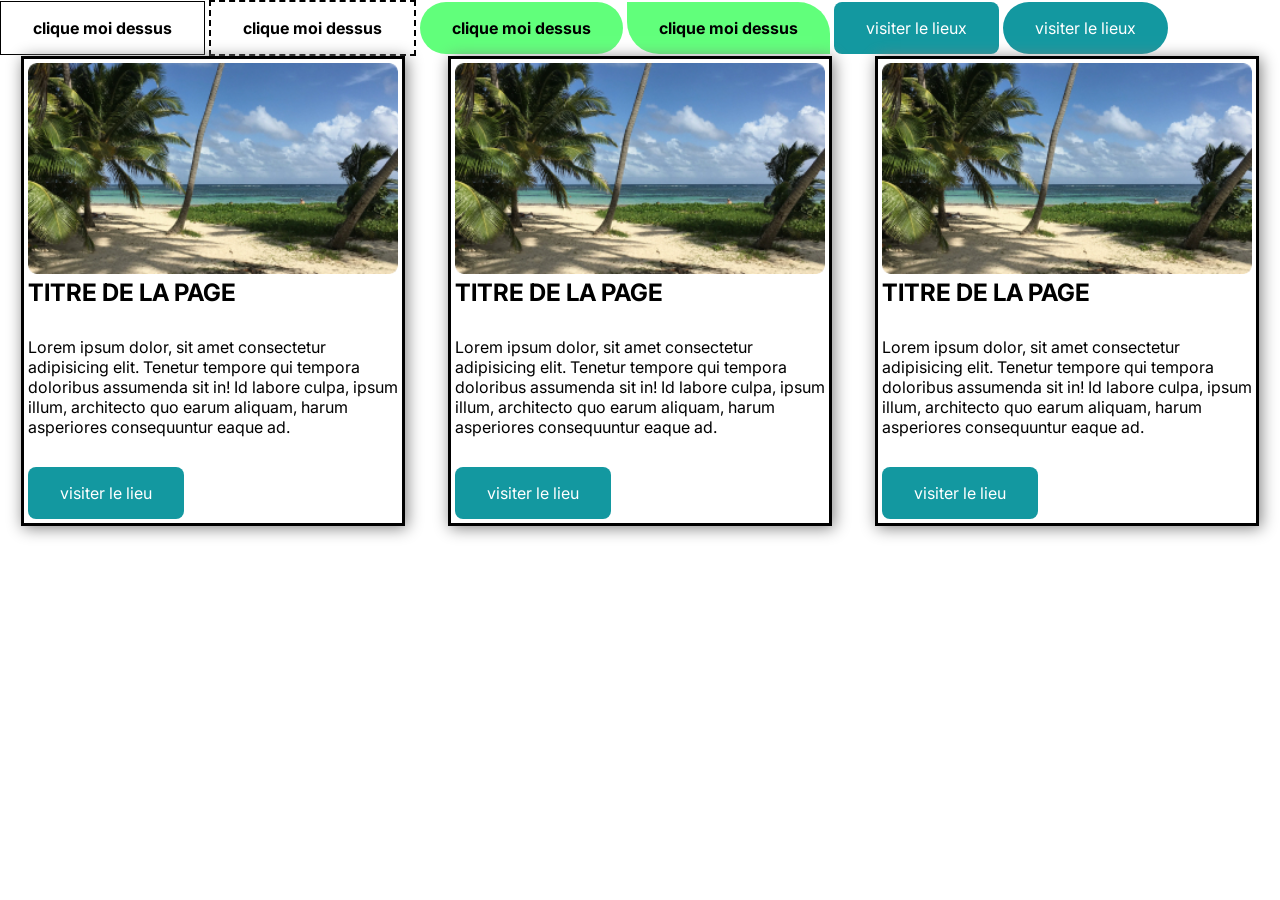
<file: composant correction.html>
<!DOCTYPE html>
<html lang="en">
<head>
    <meta charset="UTF-8">
    <meta name="viewport" content="width=device-width, initial-scale=1.0">
    <title>Document</title>
    <link rel="stylesheet" href="style-composant correction.css">
</head>
<body>

    <a href=""class="btn border gras black">clique moi dessus</a>
    <a href=""class="btn pointille gras black">clique moi dessus</a>
    <a href="" class="green btn radius gras black">clique moi dessus</a>
    <a href="" class="green btn gras black radiusoriginal">clique moi dessus</a>
    <a href="" class="blue btn radius8 white" >visiter le lieux</a>
    <a href=""class="blue btn radius white">visiter le lieux</a>
<section class="flex spacearound">
    <div class="card">
    <img src="asset/voyage.jpg" alt="" class="taille-image">
    <h2>TITRE DE LA PAGE</h2 class="decaler-hautbas">
    <P class="decaler-hautbas">Lorem ipsum dolor, sit amet consectetur adipisicing elit. Tenetur tempore qui tempora doloribus assumenda sit in! Id labore culpa, ipsum illum, architecto quo earum aliquam, harum asperiores consequuntur eaque ad.</P>

    <a href="" class="white blue radius8 btn decaler-hautbas">visiter le lieu</a>
</div>
<div class="card">
    <img src="asset/voyage.jpg" alt="" class="taille-image">
    <h2>TITRE DE LA PAGE</h2 class="decaler-hautbas">
    <P class="decaler-hautbas">Lorem ipsum dolor, sit amet consectetur adipisicing elit. Tenetur tempore qui tempora doloribus assumenda sit in! Id labore culpa, ipsum illum, architecto quo earum aliquam, harum asperiores consequuntur eaque ad.</P>

    <a href="" class="white blue radius8 btn decaler-hautbas">visiter le lieu</a>
</div>
<div class="card">
    <img src="asset/voyage.jpg" alt="" class="taille-image">
    <h2>TITRE DE LA PAGE</h2 class="decaler-hautbas">
    <P class="decaler-hautbas">Lorem ipsum dolor, sit amet consectetur adipisicing elit. Tenetur tempore qui tempora doloribus assumenda sit in! Id labore culpa, ipsum illum, architecto quo earum aliquam, harum asperiores consequuntur eaque ad.</P>

    <a href="" class="white blue radius8 btn decaler-hautbas">visiter le lieu</a>
</div>
</section>
</body>
</html>
</file>
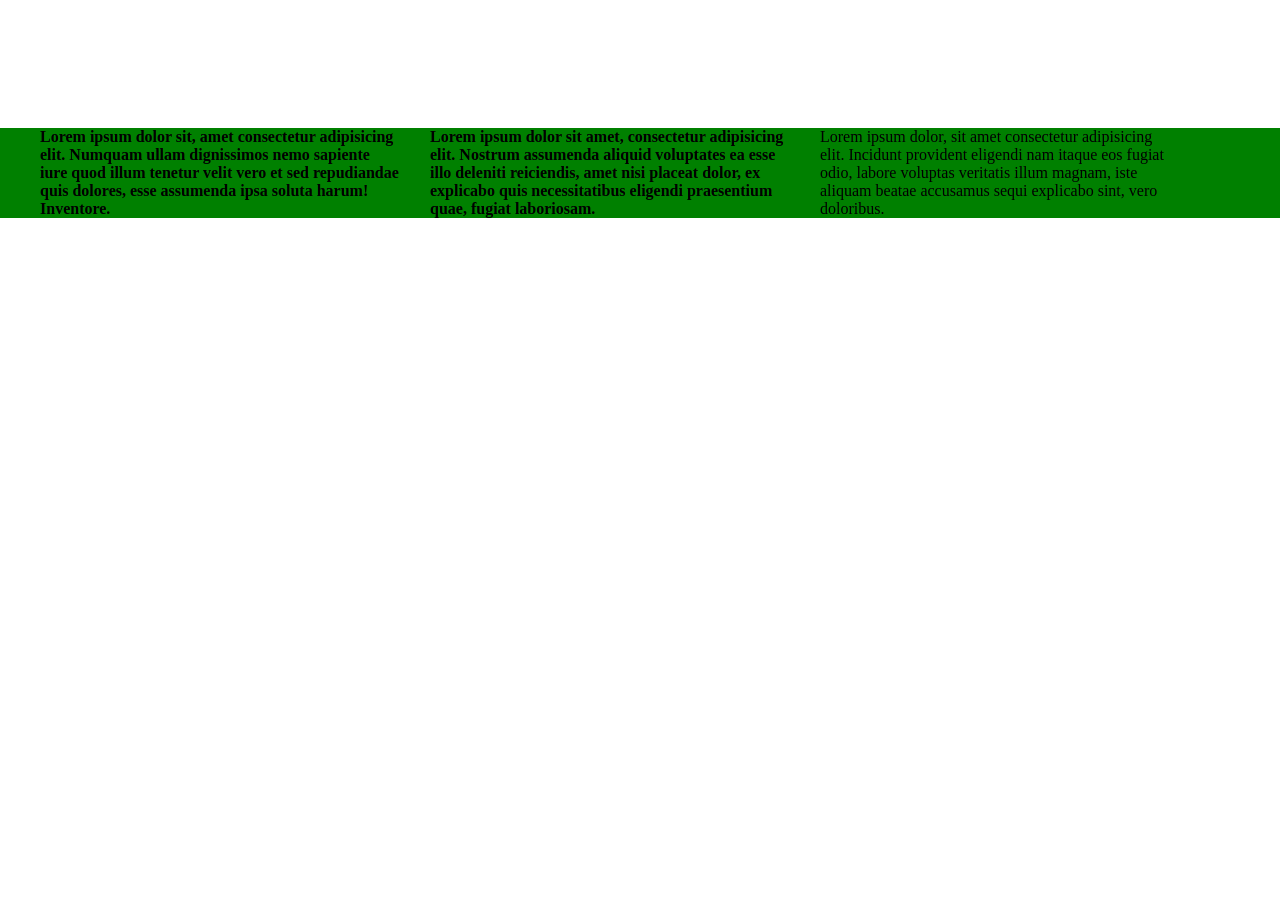
<file: framework.html>
<!DOCTYPE html>
<html lang="en">

<head>
    <meta charset="UTF-8">
    <meta name="viewport" content="width=device-width, initial-scale=1.0">
    <title>Document</title>
    <link rel="stylesheet" href="style-framework.css">
</head>

<body>
    <section class="bggreen">

        <div class="flex spacebetween mt128 container1200">
            <p class="w-30 bold">Lorem ipsum dolor sit, amet consectetur adipisicing elit. Numquam ullam dignissimos
                nemo sapiente iure quod illum tenetur velit vero et sed repudiandae quis dolores, esse assumenda ipsa
                soluta harum! Inventore.

            <p class="w-30 bold">Lorem ipsum dolor sit amet, consectetur adipisicing elit. Nostrum assumenda aliquid
                voluptates ea esse illo deleniti reiciendis, amet nisi placeat dolor, ex explicabo quis necessitatibus
                eligendi praesentium quae, fugiat laboriosam.

            <p class="w-30">Lorem ipsum dolor, sit amet consectetur adipisicing elit. Incidunt provident eligendi nam
                itaque eos fugiat odio, labore voluptas veritatis illum magnam, iste aliquam beatae accusamus sequi
                explicabo sint, vero doloribus.</p>
            </p>
            </p>
        </div>
    </section>
</body>

</html>
</file>
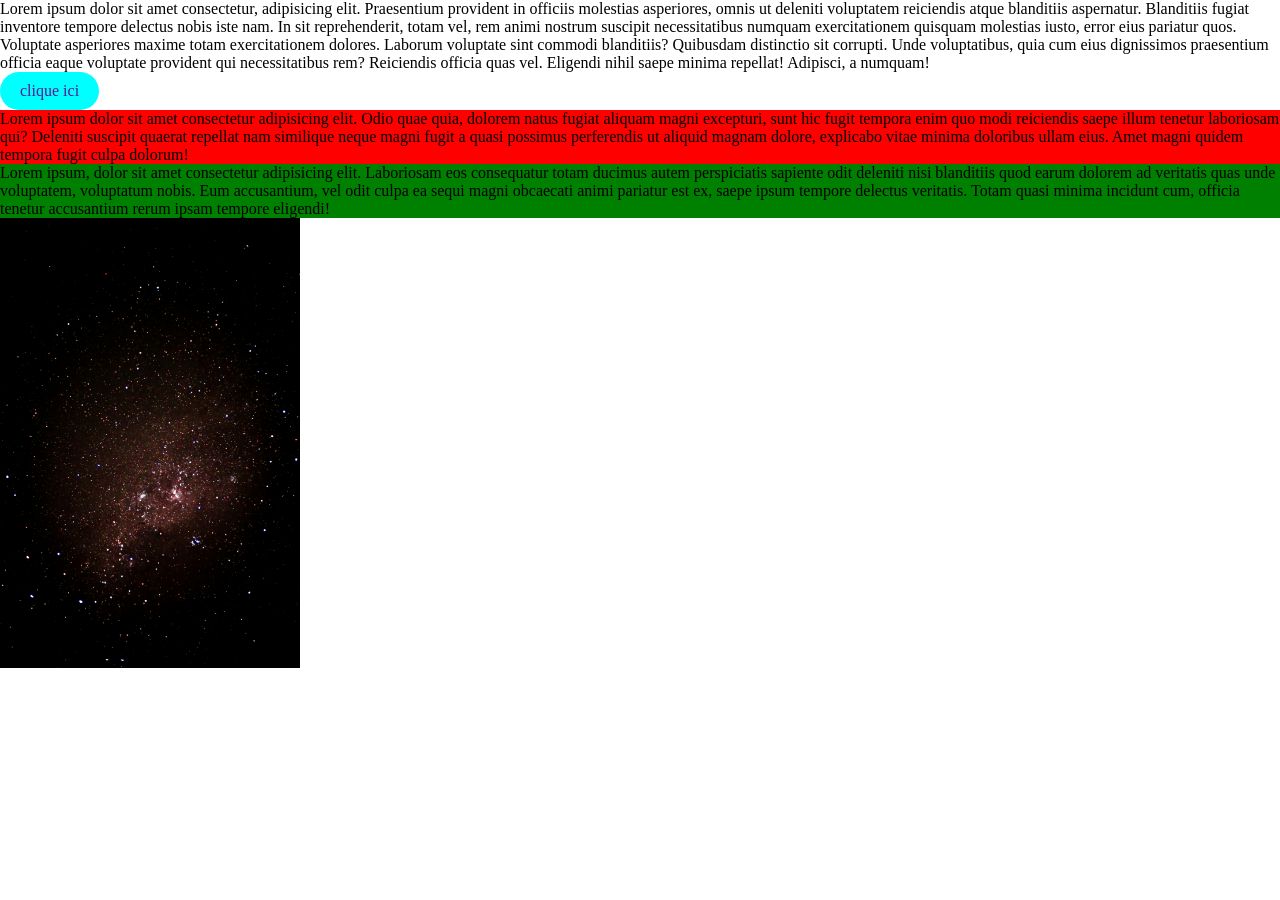
<file: modeleboite.html>
<!DOCTYPE html>
<html lang="en">
<head>
    <meta charset="UTF-8">
    <meta name="viewport" content="width=device-width, initial-scale=1.0">
    <title>Document</title>
    <link rel="stylesheet" href="style-modele-boite.css">
</head>
<body>
    <p>Lorem ipsum dolor sit amet consectetur, adipisicing elit. Praesentium provident in officiis molestias asperiores, omnis ut deleniti voluptatem reiciendis atque blanditiis aspernatur. Blanditiis fugiat inventore tempore delectus nobis iste nam.
    In sit reprehenderit, totam vel, rem animi nostrum suscipit necessitatibus numquam exercitationem quisquam molestias iusto, error eius pariatur quos. Voluptate asperiores maxime totam exercitationem dolores. Laborum voluptate sint commodi blanditiis?
    Quibusdam distinctio sit corrupti. Unde voluptatibus, quia cum eius dignissimos praesentium officia eaque voluptate provident qui necessitatibus rem? Reiciendis officia quas vel. Eligendi nihil saepe minima repellat! Adipisci, a numquam!</p>

    <a class="btn" href="">clique ici</a>
    
    <div class="red">Lorem ipsum dolor sit amet consectetur adipisicing elit. Odio quae quia, dolorem natus fugiat aliquam magni excepturi, sunt hic fugit tempora enim quo modi reiciendis saepe illum tenetur laboriosam qui?
    Deleniti suscipit quaerat repellat nam similique neque magni fugit a quasi possimus perferendis ut aliquid magnam dolore, explicabo vitae minima doloribus ullam eius. Amet magni quidem tempora fugit culpa dolorum!</div>

    <div class="green">Lorem ipsum, dolor sit amet consectetur adipisicing elit. Laboriosam eos consequatur totam ducimus autem perspiciatis sapiente odit deleniti nisi blanditiis quod earum dolorem ad veritatis quas unde voluptatem, voluptatum nobis.
    Eum accusantium, vel odit culpa ea sequi magni obcaecati animi pariatur est ex, saepe ipsum tempore delectus veritatis. Totam quasi minima incidunt cum, officia tenetur accusantium rerum ipsam tempore eligendi!</div>
    <img src="asset/pexels-ricardousher71-9055624.jpg" alt="" width="300px">
</body>
</html>
</file>
<file: style-composant correction.css>
@import url('https://fonts.googleapis.com/css2?family=Inter:ital,opsz,wght@0,14..32,100..900;1,14..32,100..900&display=swap');
*{padding: 0;
margin: 0;
box-sizing: border-box;}
.green{background-color: #61FF7B;}
.btn {text-decoration: none;
    font-family: "Inter", sans-serif;
    padding:16px 32px;
     display: inline-block; }
.blue{background-color: #1398a0;}
.radius{border-radius: 1000px;}
.border{border: solid black 1px}
.pointille{border: dashed black 2px}
.gras{font-weight: 700;}
.radius8{ border-radius: 8px;}
.radiusoriginal{border-radius: 0px 32px;}
.black{color: black;}
.white{color: white;}
.card{border: solid black 3px; width: 500px;padding: 4px;width: 30%; font-family: 'inter', sans-serif;box-shadow: 2px 2px 15px  gray;}
.taille-image{width: 100%;border-radius: 8px ;}
.decaler-hautbas{margin-top: 30px;}
.flex{display: flex;
    flex-wrap: wrap;}
.spacearound{justify-content: space-around;}
</file>
<file: style-framework.css>
/* import de la typo*/

/*reset*/
*{
    margin: 0;/*pas de marge */
    padding: 0;
    box-sizing: border-box;} /*je garde le controle de ma boite*/

/* texte */
.decoration-none {
    text-decoration: none;
}

.list-type-none{
    list-style-type: none; /* retirer la puces des listes */
}
.bold {
    font-weight: 800; /*mettre en gras*/
}
.text-center{
    text-align: center; /* centrer le texte*/
}
.uppercase{
    text-transform: uppercase; /* mettre en majuscule et c'est lowercase pour mettre en miniscule*/
}

/* LARGEUR*/
.w-100{
    width: 100%;
}
.w-50{width: 50%;
}

.w-30 {
    width: 30%;
}
.w-25 {
    width: 25%;
}
.w-20 {
    width: 20%;
}

/*FLEXBOX*/

.flex{
    display: flex;
    flex-wrap: wrap;
}

.spacebetween {
    justify-content: space-between;
}
.aligncenter {
    align-items: center;
}
justifycenter {
    justify-content: center;
}

.gap8{
    gap: 8px;
}

.gap16{
    gap: 16px;
}

.gap32{
    gap: 32px;
}

/* MARGIN ET PADDING*/

.mt16 {
    margin-top: 16px;
}

.mb16 {
    margin-bottom: 16px;
}

.mt32 {
    margin-top: 32px;
}

.mb32 {
    margin-bottom: 32px;
}

.mt128 {
    margin-top: 128px;
}
.pt16 {
    padding-top: 16px;
}
.pb16 {
    padding-bottom: 16px;
}
.pt128 {
    padding-top: 128px;
}

.container1200{
    max-width: 1200px;
    width: 100%;
    margin-left: auto;
    margin-right: auto;
}
.bggreen{
    background-color: green;
}
</file>
<file: style-modele-boite.css>
*{margin: 0;
padding: 0;
box-sizing: border-box;}
.btn{text-decoration: none;
background-color: aqua;
padding: 10px 20px;
border-radius: 100px;
display: inline-block;}

.red{background-color: red;}

.green{background-color: green;}
</file>
